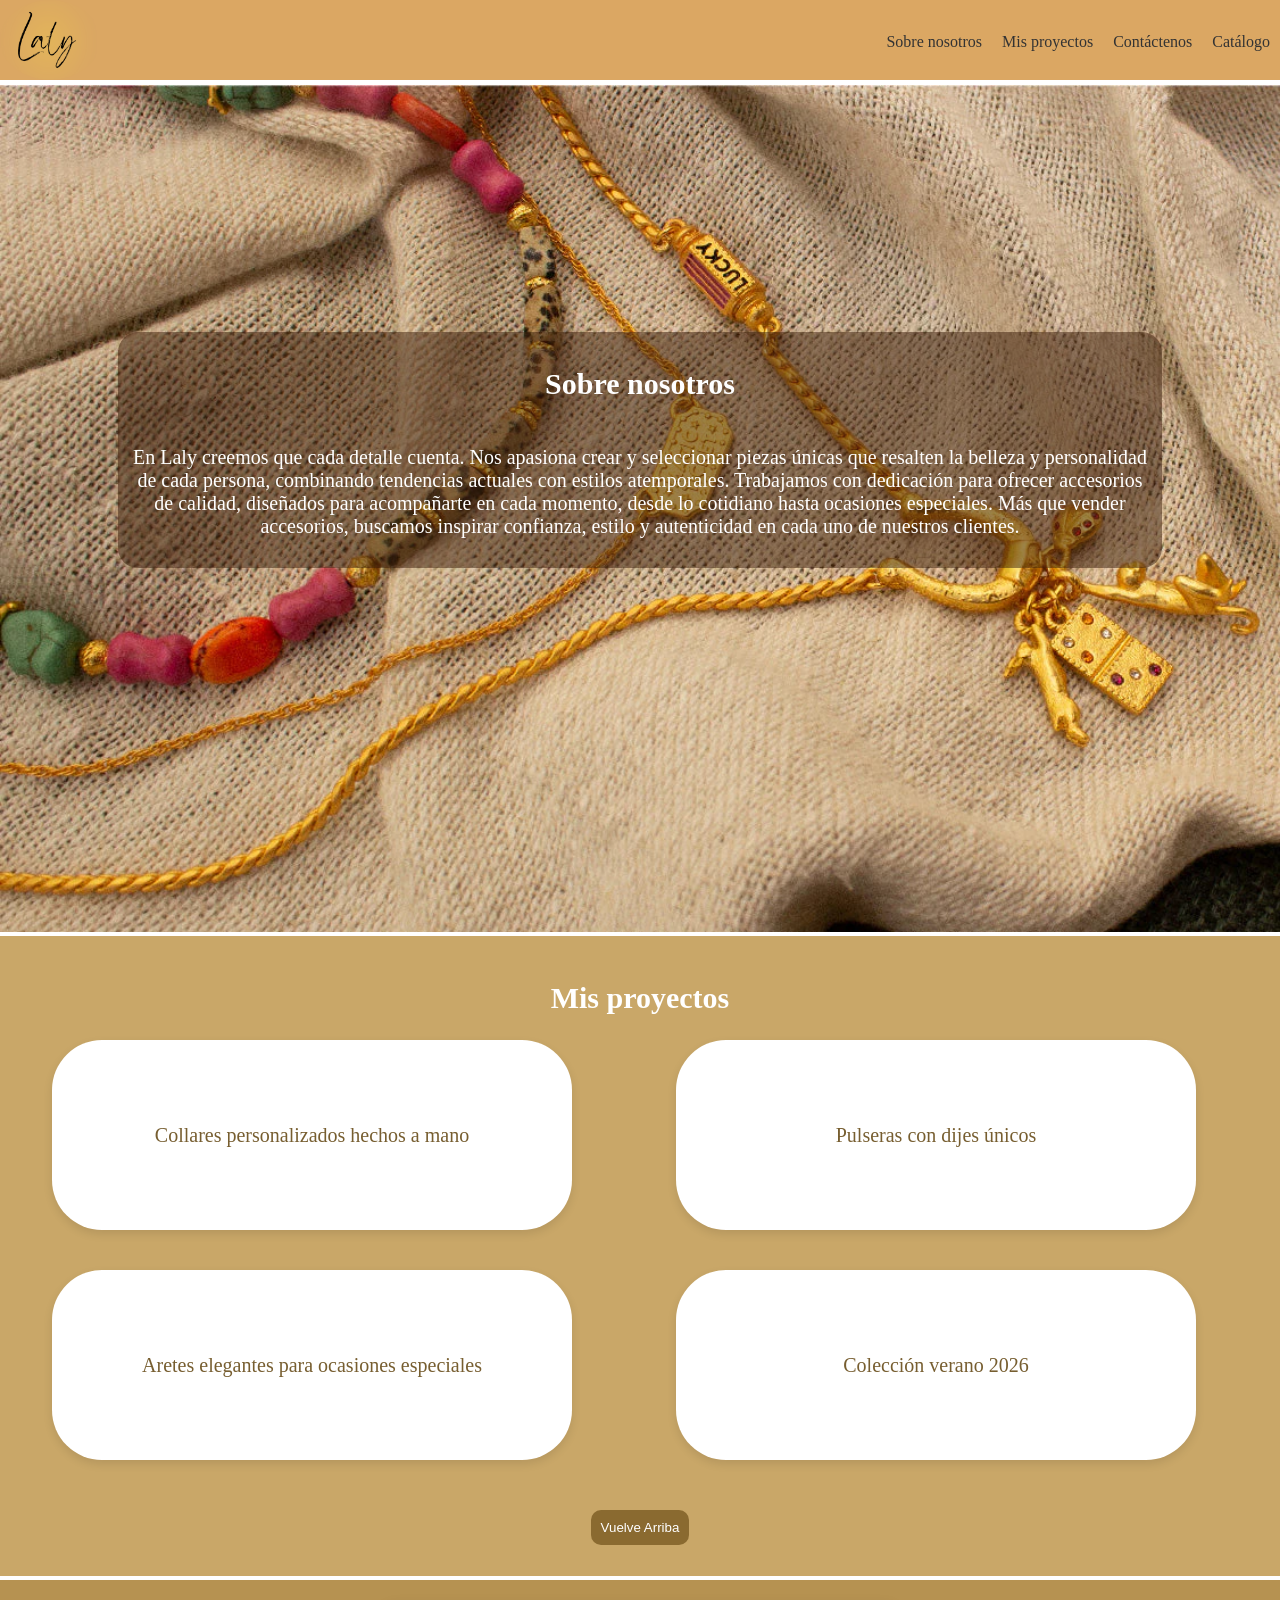
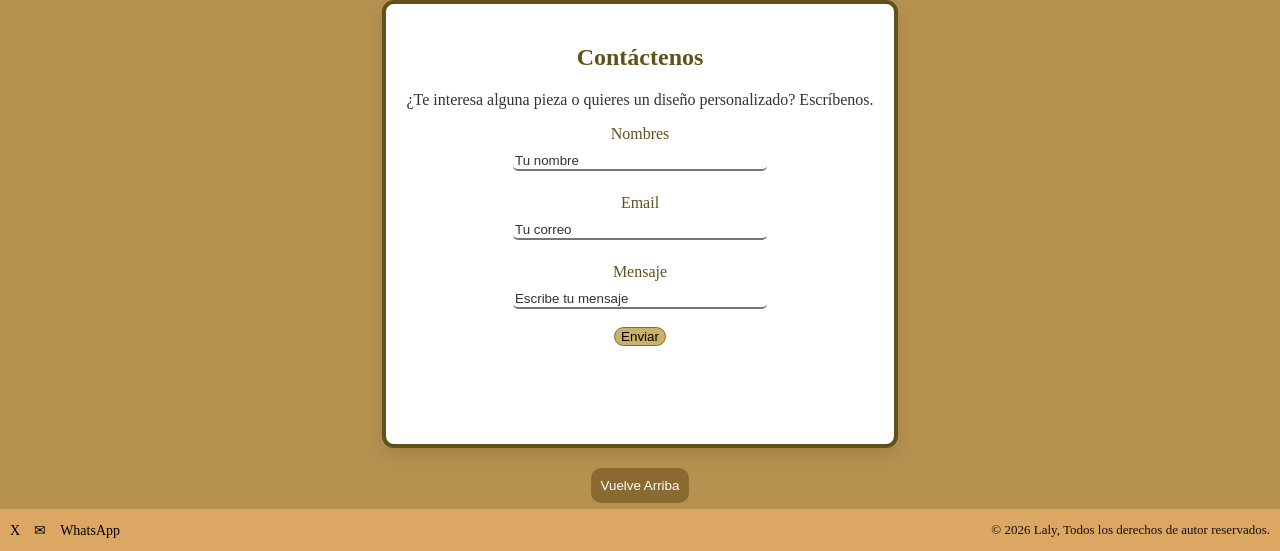
<file: assets/index.html>
<!DOCTYPE html>
<html lang="en">
<head>
    <meta charset="UTF-8">
    <meta name="viewport" content="width=device-width, initial-scale=1.0">
    <title>LALY</title>
    <link rel="stylesheet" href="CSS/style.css">
    <link rel="shortcut icon" href="./imgs/mariposa-de-ala-grande.ico" type="image/x-icon">
    
</head>
<!-- Body con identificador para poder utilizar un solo archivo CSS-->
<body id="presentacion">
    <header>
        <!--Configuración de la sección de navegación par añadir el logo y los botones de navegación -->
        <nav>
            <section class="izquierda">
                <img src="imgs/letra_si.png" alt="hweifwg4itf">
            </section>
            <section class="derecha">
                <ul>
                    <li class="Info"><a href="#Sobre_mi" >Sobre nosotros</a></li>
                    <li class="Info"><a href = "#proyectos">Mis proyectos</a></li>
                    <li class="Info"><a href="#contacto">Contáctenos</a></li>
                    <li  class="Info"><a href="Laly.html" target="_blank">Catálogo</a></li>
                </ul>
            </section>
        </nav>
    </header>
    <!--Sección del main donde se enceuntran las tres secciones requeridas -->
    <main>
        <section id="Sobre_nosotros">
            <img id="img" src="imgs/fondp.webp" alt="">

            <div class="contenido">
            <h2>Sobre nosotros</h2>
            <p>En Laly creemos que cada detalle cuenta.
             Nos apasiona crear y seleccionar piezas únicas que resalten la belleza y personalidad de cada persona, 
             combinando tendencias actuales con estilos atemporales. Trabajamos con dedicación para ofrecer accesorios
              de calidad, diseñados para acompañarte en cada momento, desde lo cotidiano hasta ocasiones especiales. 
              Más que vender accesorios, buscamos inspirar confianza,
               estilo y autenticidad en cada uno de nuestros clientes.</p>
              
               </div>
        </section>
        <section id="proyectos">

            <div class="project">
  <h2>Mis proyectos</h2>
  
<div class="parent">
    <div class="div1"><a  href="#">Collares personalizados hechos a mano</a></div>
    <div class="div2"><a  href="#">Pulseras con dijes únicos</a></div>
    <div class="div3"><a href="#">Aretes elegantes para ocasiones especiales</a></div>
    <div class="div4"><a  href="#">Colección verano 2026</a></div>
</div>

    
 
  
  </div>
   <button class="boton_volver"  type="button"><a href="#">Vuelve Arriba</a></button>
</section>
   
<section id="contacto">
  

  <form id="formulario">
    <h2>Contáctenos</h2>
  
  <p>¿Te interesa alguna pieza o quieres un diseño personalizado? Escríbenos.</p>
    <label for="text" class="nombres_arriba">Nombres</label>
    <input type="text" placeholder="Tu nombre" required><br><br>
    <label for="email" class="nombres_arriba">Email</label>
    <input type="email" placeholder="Tu correo" required><br><br>
    <label for="text" class="nombres_arriba">Mensaje</label>
    <input type="text" placeholder="Escribe tu mensaje" required><br><br>
    <button  type="submit">Enviar</button>
    
  </form>
  <button  class="boton_volver"  type="button"><a href="#">Vuelve Arriba</a></button>
  </section>
    </main>
    <!--FOOTER -->
    <footer id="footer">
        <div class="footer-container">

            <div class="footer-left">

                <div class="social-icons">
                    <a href="">X</a>
                    <a href="">✉</a>
                    <a href="">WhatsApp</a>
                </div>
            </div>

            <div class="footer-right">
                <p>
                    © 2026 Laly, Todos los derechos de autor reservados.
                </p>
            </div>

        </div>

    </footer>
</body>
</html>
</file>
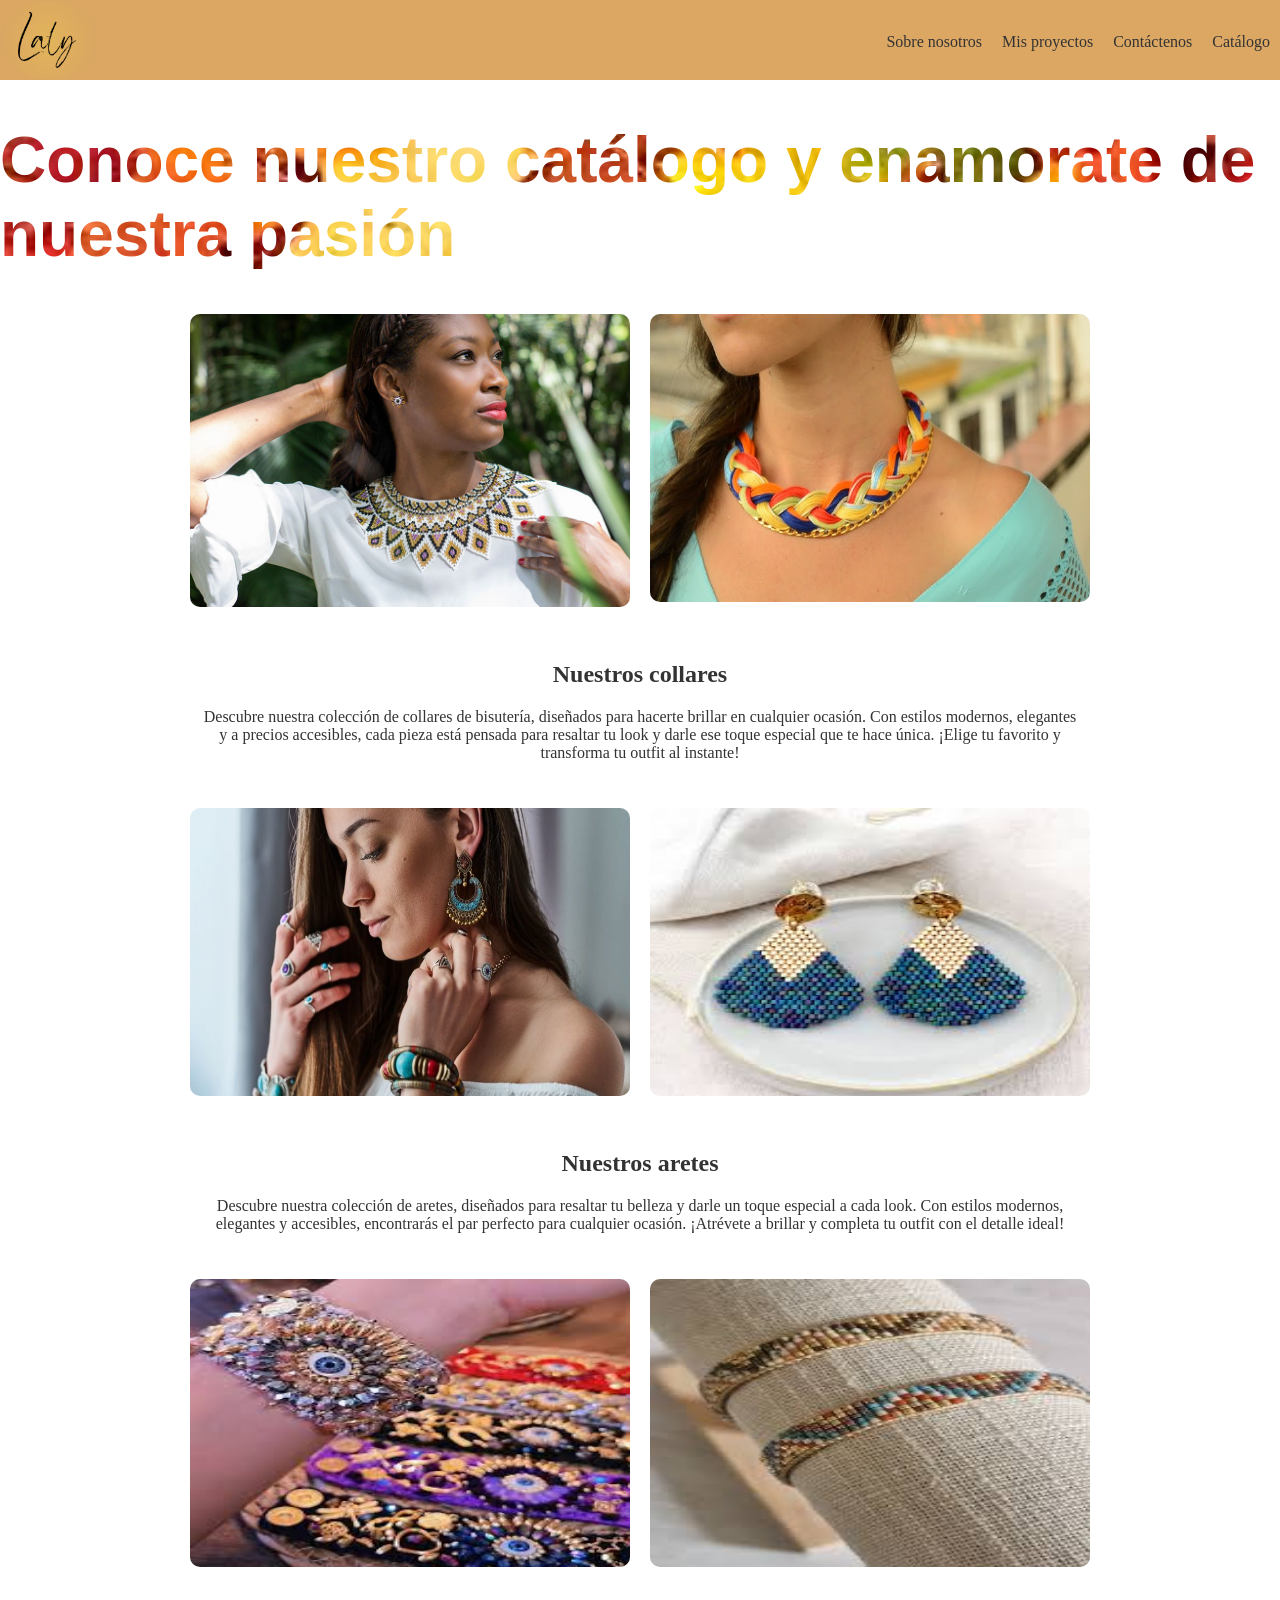
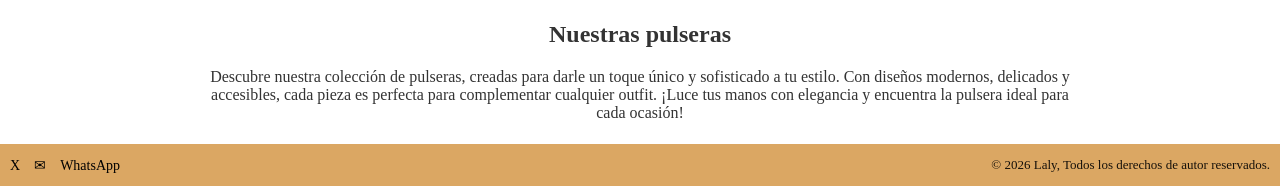
<file: assets/Laly.html>
<!DOCTYPE html>
<html lang="en">
<head>
    <meta charset="UTF-8">
    <meta name="viewport" content="width=device-width, initial-scale=1.0">
    <title>Catálogo</title>
    <link rel="shortcut icon" href="./imgs/mariposa-de-ala-grande.ico" type="image/x-icon">
    <link rel="stylesheet" href="CSS/style.css">
</head>
<!--Body con identificador para poder utilizar un solo archivo CSS-->

<body id="galeria">
    <header>
        <!--Configuración de la sección de navegación par añadir el logo y los botones de navegación -->
        <nav>
            <section class="izquierda">
                <img src="imgs/letra_si.png" alt="">
            </section>
            <section class="izquierda">
                <ul>
                    <li class="Info"><a href="index.html" target="_blank">Sobre nosotros</a></li>
                    <li class="Info"><a href = "index.html">Mis proyectos</a></li>
                    <li class="Info"><a href="index.html">Contáctenos</a></li>
                    <li  class="Info"><a href="Laly.html" >Catálogo</a></li>
                </ul>
            </section>
        </nav>
    </header>
    <h1>Conoce nuestro catálogo y enamorate de nuestra pasión</h1>
    
    
   <!--Sección con las dos tarjetas por información y texto explicativo  --> 
<section id="presentacion">
        <div class="div22">
            <img id="imagen1" src="imgs/collar1.png" alt="">
        </div>
    <div class="div32">
        <img id="imagen2" src="imgs/collar2.jpg" alt="">
    </div>
    <div class="div42"><h2>Nuestros collares</h2>
                <p>Descubre nuestra colección de collares de bisutería, diseñados para hacerte brillar en cualquier ocasión.
        Con estilos modernos, elegantes y a precios accesibles, cada pieza está pensada para resaltar tu look 
        y darle ese toque especial que te hace única.  ¡Elige tu favorito y transforma tu outfit al instante!</p></div>
    <div class="div52">
        <img id="imagen3" src="imgs/aretes1.png" alt="">
    </div>
    <div class="div62">
        <img id="imagen4" src="imgs/aretes2.jpg" alt="">
    </div>
    <div class="div72"><h2>Nuestros aretes</h2>
                <p>Descubre nuestra colección de aretes, diseñados para resaltar tu belleza y darle un toque especial a cada look.
        Con estilos modernos, elegantes y accesibles, encontrarás el par perfecto para cualquier ocasión.
        ¡Atrévete a brillar y completa tu outfit con el detalle ideal!</p></div>
    <div class="div82">
        <img id="imagen5" src="imgs/pulseras1.png" alt="">
    </div>
    <div class="div92">
        <img id="imagen6" src="imgs/pulseras2.jpg" alt="">
    </div>
    <div class="div102"><h2>Nuestras pulseras</h2>
                <p>Descubre nuestra colección de pulseras, creadas para darle un toque único y sofisticado a tu estilo. 
                    Con diseños modernos, delicados y accesibles, cada pieza es perfecta para complementar cualquier outfit.
                     ¡Luce tus manos con elegancia y encuentra la pulsera ideal para cada ocasión!</p></div>
</section>
    
    <!--FOOTER -->
    <footer id="footer">
        <div class="footer-container">

            <div class="footer-left">

                <div class="social-icons">
                    <a href="">X</a>
                    <a href="">✉</a>
                    <a href="">WhatsApp</a>
                </div>
            </div>

            <div class="footer-right">
                <p>
                    © 2026 Laly, Todos los derechos de autor reservados.
                </p>
            </div>

        </div>

    </footer>
</body>
</html>
</file>
<file: assets/CSS/style.css>
@charset "UTF-8";
/*Características generales del html*/
html {
  scroll-behavior: smooth;
  color: #333;
}

/*Identificador para el body del archivo index.html*/
#presentacion {
  margin: 0;
  padding: 0;
}
#presentacion .boton_volver {
  border-radius: 10px;
  background-color: #8a6a30;
  border: none;
  padding: 10px;
  margin-top: 10px;
  margin-bottom: 10px;
  transition: all 0.6s ease;
}
#presentacion .boton_volver:hover {
  padding: 15px;
}
#presentacion .boton_volver a {
  text-decoration: none;
  color: white;
}
#presentacion {
  /*Configuración del header para acomodar la parte del nav y realizar el encabezado de la página*/
}
#presentacion header {
  height: 5rem;
  background-color: rgb(219, 167, 99);
}
#presentacion header nav {
  display: flex;
  justify-content: space-between;
  align-items: center;
}
#presentacion header nav img {
  width: 100px;
  height: 80px;
  border-radius: 100%;
}
#presentacion header nav ul {
  display: flex;
  gap: 20px;
  margin-right: 10px;
}
#presentacion header nav ul li {
  list-style: none;
}
#presentacion header nav ul li a {
  text-decoration: none;
  color: #333;
  transition: all 0.6s ease;
}
#presentacion header nav ul li a:hover {
  color: #fff;
  background-color: rgba(60, 30, 10, 0.5);
  padding: 10px;
  border-radius: 10px;
}
#presentacion {
  /*Estilización de la información encontrada en el main*/
}
#presentacion main {
  /*Primer section, para hablar sobre la página*/
}
#presentacion main #Sobre_nosotros {
  margin-top: 5px;
}
#presentacion main #Sobre_nosotros #img {
  position: relative;
  width: 100%;
  height: 100%;
  object-fit: cover;
}
#presentacion main .contenido {
  display: flex;
  flex-direction: column;
  position: absolute;
  top: 50%;
  left: 50%;
  transform: translate(-50%, -50%);
  color: white;
  padding: 10px;
  max-width: 100%;
  width: 80%;
  border-radius: 20px;
  text-align: center;
  transition: all 0.6s ease;
  background-color: rgba(60, 30, 10, 0.5);
  font-size: 20px;
}
#presentacion main .contenido:hover {
  position: absolute;
  padding: 50px;
}
#presentacion main {
  /*Segunda seccion hablando de los proyectos (En este caso trabajos del emprendimiento)*/
}
#presentacion main #proyectos {
  height: 40rem;
  align-items: center;
  background-color: #c9a768;
  text-align: center;
  align-content: center;
}
#presentacion main #proyectos h2 {
  color: #ffffff;
  font-size: 30px;
}
#presentacion main #proyectos .parent {
  display: grid;
  grid-template-columns: repeat(5, auto);
  grid-template-rows: repeat(5, auto);
  gap: 20px;
  margin: 0 auto;
  align-content: center;
}
#presentacion main .parent a {
  color: #775e30;
  text-decoration: none;
  font-size: 20px;
}
#presentacion main .div1 {
  grid-column-start: 2;
  grid-row-start: 1;
  background-color: #ffffff;
  border-radius: 50px;
  align-content: center;
  padding: 20px;
  width: 30rem;
  box-shadow: 0 4px 10px rgba(0, 0, 0, 0.1);
  height: 150px;
  animation: bounce 1s ease;
  transition: all 0.2s ease;
}
@keyframes bounce {
  0%, 100% {
    transform: translateY(0);
  }
  30% {
    transform: translateY(-20px);
  }
  50% {
    transform: translateY(0);
  }
  70% {
    transform: translateY(-10px);
  }
}
#presentacion main .div1 :hover {
  transform: scale(1.05);
}
#presentacion .div2 {
  grid-column-start: 4;
  grid-row-start: 1;
  background-color: #ffffff;
  border-radius: 50px;
  align-content: center;
  padding: 20px;
  height: 150px;
  width: 30rem;
  box-shadow: 0 4px 10px rgba(0, 0, 0, 0.1);
  animation: bounce 1s ease;
  transition: all 0.2s ease;
}
@keyframes bounce {
  0%, 100% {
    transform: translateY(0);
  }
  30% {
    transform: translateY(-20px);
  }
  50% {
    transform: translateY(0);
  }
  70% {
    transform: translateY(-10px);
  }
}
#presentacion .div1 :hover {
  transform: scale(1.05);
}
#presentacion .div3 {
  grid-column-start: 2;
  grid-row-start: 3;
  background-color: #ffffff;
  border-radius: 50px;
  padding: 20px;
  width: 30rem;
  height: 150px;
  align-content: center;
  box-shadow: 0 4px 10px rgba(0, 0, 0, 0.1);
  animation: bounce 1s ease;
  transition: all 0.2s ease;
}
@keyframes bounce {
  0%, 100% {
    transform: translateY(0);
  }
  30% {
    transform: translateY(-20px);
  }
  50% {
    transform: translateY(0);
  }
  70% {
    transform: translateY(-10px);
  }
}
#presentacion .div1 :hover {
  transform: scale(1.05);
}
#presentacion .div4 {
  grid-column-start: 4;
  grid-row-start: 3;
  background-color: #fff;
  border-radius: 50px;
  padding: 20px;
  width: 30rem;
  height: 150px;
  align-content: center;
  box-shadow: 0 4px 10px rgba(0, 0, 0, 0.1);
  animation: bounce 1s ease;
  transition: all 0.2s ease;
}
@keyframes bounce {
  0%, 100% {
    transform: translateY(0);
  }
  30% {
    transform: translateY(-20px);
  }
  50% {
    transform: translateY(0);
  }
  70% {
    transform: translateY(-10px);
  }
}
#presentacion .div1 :hover {
  transform: scale(1.05);
}
#presentacion .div1,
#presentacion .div2,
#presentacion .div3,
#presentacion .div4 {
  transition: all 1s ease;
}
#presentacion .div1:hover,
#presentacion .div2:hover,
#presentacion .div3:hover,
#presentacion .div4:hover {
  background-color: #caa868;
  box-shadow: 5px 0px 7px;
}
#presentacion .div1:hover a,
#presentacion .div2:hover a,
#presentacion .div3:hover a,
#presentacion .div4:hover a {
  color: #ffffff;
}

/*Sección de formulario para contacto*/
section#contacto {
  display: flex;
  flex-direction: column;
  align-items: center;
  background-color: #b69251;
  margin-top: 4px;
}
section#contacto h2 {
  color: rgb(95, 83, 27);
  border-radius: 10px;
  text-align: center;
}
section#contacto {
  /*Configuración de los inputs para cambiarle el diseño*/
}
section#contacto input {
  background-color: none;
  border-color: none;
  border-radius: 5px;
  width: 250px;
  border-right: #333;
  border-top: #000000;
  border-left: #000000;
}
section#contacto input:focus {
  background-color: #c9b268;
  width: 250px;
  border: none;
  outline: green;
  padding: 10px;
}
section#contacto input::placeholder {
  color: #333;
  transition: all 0.6s ease;
}
section#contacto input:focus::placeholder {
  color: #fff;
}

.nombres_arriba {
  color: rgb(95, 83, 27);
  display: flex;
  flex-direction: column;
  align-items: center;
  margin-top: 5px;
  margin-bottom: 8px;
}

/*Sección del formulario del contacto*/
#formulario {
  text-align: center;
  max-width: 100%;
  padding: 20px;
  background-color: #fff;
  box-shadow: 0 8px 16px rgba(0, 0, 0, 0.1);
  border-radius: 12px;
  border: 4px solid rgb(95, 83, 27);
  margin-top: 20px;
  height: 25rem;
  margin-bottom: 10px;
}
#formulario button {
  border-radius: 30px;
  border: solid 1px #8a6a30;
  background-color: #c9b268;
  transition: all 0.6s ease;
  cursor: pointer;
}
#formulario button:hover {
  padding: 10px;
  width: 5rem;
}

/*Configuración del footer*/
#footer {
  background-color: rgb(219, 167, 99);
  color: #000000;
  margin-top: -20px;
}

.footer-container {
  display: flex;
  justify-content: space-between;
  align-items: center;
  flex-wrap: wrap;
  margin-top: 16px;
  margin-left: 10px;
  margin-right: 10px;
}

.footer-left {
  display: flex;
  flex-direction: column;
  gap: 8px;
}

.social-icons a {
  margin-right: 10px;
  text-decoration: none;
  color: #000000;
  font-size: 14px;
}

.social-icons a:hover {
  text-decoration: underline;
}

.footer-right {
  font-size: 13px;
  opacity: 0.9;
}

/*Identificador del segundo archivo html de la galería de imagenes*/
#galeria {
  background-color: #ffffff;
  margin: 0;
  padding: 0;
  /*Configuración del header*/
}
#galeria header {
  height: 5rem;
  width: 100%;
  background-color: rgb(219, 167, 99);
}
#galeria header nav {
  display: flex;
  justify-content: space-between;
  align-items: center;
}
#galeria header nav img {
  width: 100px;
  height: 80px;
  border-radius: 100%;
}
#galeria header nav ul {
  display: flex;
  gap: 20px;
  margin-right: 10px;
}
#galeria header nav ul li {
  list-style: none;
}
#galeria header nav ul li a {
  text-decoration: none;
  color: #333;
  transition: all 0.6s ease;
}
#galeria header nav ul li a:hover {
  color: #fff;
  background-color: rgba(60, 30, 10, 0.5);
  padding: 10px;
  border-radius: 10px;
}
#galeria {
  /*Implementación de una animación de texto con imagen de fondo*/
}
#galeria h1 {
  background-image: url("../imgs/imagenh2");
  background-size: cover;
  background-clip: text;
  background-position: 50%;
  color: transparent;
  font-family: sans-serif;
  font-size: 4rem;
  width: 100%;
  text-align: left;
  justify-content: left;
  animation: animate 20s linear infinite;
}
@keyframes animate {
  to {
    background-position-x: -500px;
  }
}
#galeria {
  /*Sección informativa de productos*/
}
#galeria #presentacion {
  display: grid;
  grid-template-columns: repeat(2, 1fr);
  gap: 20px;
  max-width: 900px;
  margin: 0 auto;
}
#galeria {
  /* Imágenes */
}
#galeria #presentacion img {
  width: 100%;
  border-radius: 10px;
}
#galeria img#imagen2 {
  height: 18rem;
}
#galeria img#imagen3 {
  height: 18rem;
}
#galeria img#imagen4 {
  height: 18rem;
}
#galeria img#imagen5 {
  height: 18rem;
}
#galeria img#imagen6 {
  height: 18rem;
}
#galeria {
  /* Textos ocupan toda la fila */
}
#galeria .div42,
#galeria .div72,
#galeria .div102 {
  grid-column: 1/-1;
  text-align: center;
  padding: 10px;
  transition: all 1s ease;
}
#galeria .div42:hover,
#galeria .div72:hover,
#galeria .div102:hover {
  background-color: #c9af80;
  border-radius: 10px;
  padding: 10px;
  margin-bottom: 10px;
}
#galeria {
  /*Configuración del footer*/
}
#galeria #footer {
  background-color: rgb(219, 167, 99);
  color: #000000;
}
#galeria .footer-container {
  display: flex;
  justify-content: space-between;
  align-items: center;
  flex-wrap: wrap;
  margin-top: 16px;
  margin-left: 10px;
  margin-right: 10px;
}
#galeria .footer-left {
  display: flex;
  flex-direction: column;
  gap: 8px;
}
#galeria .social-icons a {
  margin-right: 10px;
  text-decoration: none;
  color: #000000;
  font-size: 14px;
}
#galeria .social-icons a:hover {
  text-decoration: underline;
}
#galeria .footer-right {
  font-size: 13px;
  opacity: 0.9;
}

/*# sourceMappingURL=style.css.map */
</file>
